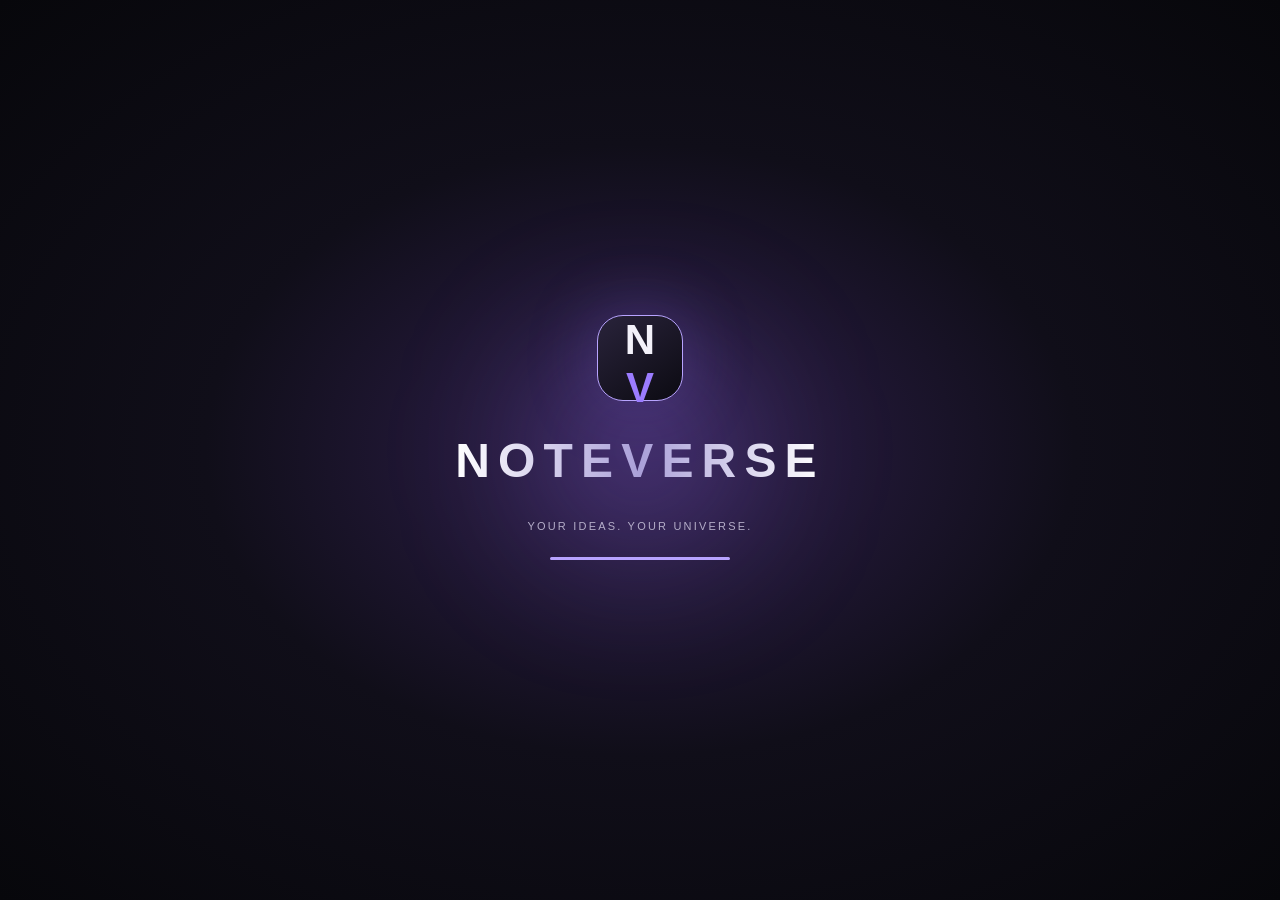
<file: noteverse/index.html>
<!DOCTYPE html>
<html lang="en">
<head>
<meta charset="UTF-8">
<meta name="viewport" content="width=device-width, initial-scale=1.0">
<meta name="theme-color" content="#09090d">
<title>NoteVerse — Smart Notes</title>
<link rel="stylesheet" href="style.css">
</head>
<body>

<div id="intro">
  <div class="intro-glow"></div>
  <div class="intro-content">
    <div class="logo">N<span>V</span></div>
    <h1>NOTEVERSE</h1>
    <p>YOUR IDEAS. YOUR UNIVERSE.</p>
    <div class="loading"><span></span></div>
  </div>
</div>

<header>
  <div class="brand"><span class="brand-icon">N</span> NoteVerse</div>
  <input id="search" placeholder="Search your notes..." aria-label="Search notes">
  <button id="newNote" class="primary">+ New Note</button>
</header>

<div class="layout">
  <aside>
    <button class="nav active" data-view="notes">▤ All Notes</button>
    <button class="nav" data-view="starred">☆ Favorites</button>
    <button class="nav" data-view="tasks">✓ To-do Lists</button>
    <button class="nav" data-view="folders">▣ Folders</button>
    <button class="nav" data-view="drawing">✎ Drawing Pad</button>
    <button class="nav" data-view="fonts">Aa Font Studio</button>
    <button class="nav" data-view="settings">⚙ Settings</button>
    <div class="side-heading">YOUR FOLDERS</div>
    <div id="folderList"></div>
    <button id="addFolder">+ New Folder</button>
    <div class="side-footer">NOTEVERSE <span>VERSION 1.0</span></div>
  </aside>

  <main>
    <section id="listView">
      <div class="page-heading">
        <div>
          <p class="eyebrow">YOUR PERSONAL WORKSPACE</p>
          <h2 id="viewTitle">All Notes</h2>
          <p class="muted" id="noteCount">Your ideas, beautifully organized.</p>
        </div>
        <button id="exportAll">Export Notes</button>
      </div>
      <div id="notesGrid" class="notes-grid"></div>
      <div id="empty" class="empty hidden">
        <div class="empty-icon">✧</div>
        <h3>Start with an idea</h3>
        <p>Your next great thought belongs here.</p>
        <button class="primary" id="emptyCreate">Create your first note</button>
      </div>
    </section>

    <section id="editorView" class="hidden">
      <div class="editor-top">
        <button id="back">← Back</button>
        <span id="saveStatus">Saved locally</span>
        <button id="favorite">☆ Favorite</button>
        <button id="lockNote">🔒 Protect</button>
        <button id="deleteNote" class="danger">Delete</button>
      </div>

      <label for="noteTitle">NOTE TITLE</label>
      <input id="noteTitle" placeholder="Give your idea a title...">

      <div class="editor-meta">
        <select id="noteFolder" aria-label="Note folder"></select>
        <input id="noteTags" placeholder="Tags, separated by commas">
        <input id="noteColor" type="color" value="#a78bfa" aria-label="Note color">
      </div>

      <div class="toolbar">
        <select id="fontSelect" aria-label="Font family">
          <option value="Inter">Inter</option>
          <option value="Arial">Arial</option>
          <option value="Georgia">Georgia</option>
          <option value="monospace">Monospace</option>
          <option value="serif">Serif</option>
        </select>
        <select id="fontSize" aria-label="Font size">
          <option>14</option><option>16</option><option selected>18</option>
          <option>20</option><option>24</option><option>32</option><option>48</option>
        </select>
        <button data-insert="**" title="Bold">B</button>
        <button data-insert="*">Italic</button>
        <button data-insert="## ">Heading</button>
        <button data-insert="- ">List</button>
        <button data-insert="`">Code</button>
        <button id="voiceBtn">Voice typing</button>
        <button id="attachBtn">Attach file</button>
        <button id="downloadNote">Download</button>
        <button id="assistantBtn" class="primary">Writing Assistant</button>
      </div>

      <div class="writing-area">
        <textarea id="noteBody" placeholder="Start writing your thoughts here..."></textarea>
        <div id="preview" class="hidden"></div>
      </div>

      <div class="editor-bottom">
        <span id="wordCount">0 words</span>
        <div>
          <button id="editMode" class="active-mode">Edit</button>
          <button id="previewMode">Preview</button>
        </div>
      </div>

      <div id="attachments"></div>
      <input id="fileInput" type="file" multiple class="hidden">
      <div id="assistantPanel" class="assistant-panel hidden">
        <h3>Writing Assistant</h3>
        <p class="muted">Choose a tool for your selected text or entire note.</p>
        <div class="assistant-buttons">
          <button data-ai="improve">Improve writing</button>
          <button data-ai="summarize">Summarize</button>
          <button data-ai="expand">Expand ideas</button>
          <button data-ai="correct">Correct spelling</button>
        </div>
        <p id="assistantResult"></p>
        <button id="applyAssistant" class="primary hidden">Apply result</button>
        <p class="small muted">Offline writing tools use simple rules, not a cloud AI model.</p>
      </div>
    </section>

    <section id="tasksView" class="hidden">
      <p class="eyebrow">PLAN YOUR DAY</p><h2>To-do Lists</h2>
      <form id="taskForm">
        <input id="taskInput" placeholder="What do you need to do?" required>
        <button class="primary">Add Task</button>
      </form>
      <div id="taskList"></div>
    </section>

    <section id="foldersView" class="hidden">
      <p class="eyebrow">KEEP IT ORGANIZED</p><h2>Your Folders</h2>
      <div id="folderCards" class="notes-grid"></div>
    </section>

    <section id="drawingView" class="hidden">
      <p class="eyebrow">CREATIVE SPACE</p><h2>Drawing Pad</h2>
      <div class="draw-tools">
        <label>Pen colour<input id="penColor" type="color" value="#a78bfa"></label>
        <label>Pen size<input id="penSize" type="range" min="1" max="30" value="4"></label>
        <button id="eraser">Eraser</button>
        <button id="clearCanvas">Clear</button>
        <button id="saveDrawing" class="primary">Save Drawing</button>
        <button id="downloadDrawing">Download PNG</button>
      </div>
      <canvas id="canvas"></canvas>
    </section>

    <section id="fontsView" class="hidden">
      <p class="eyebrow">MAKE EVERY WORD YOUR OWN</p><h2>Font Studio</h2>
      <p class="muted">Browse the Google Fonts catalogue, search typefaces and open the selected font's download page.</p>
      <input id="fontSearch" placeholder="Search 1,000+ fonts...">
      <p id="fontStatus" class="small muted">Loading font catalogue...</p>
      <div id="fontResults" class="font-results"></div>
    </section>

    <section id="settingsView" class="hidden">
      <p class="eyebrow">PERSONALIZE YOUR SPACE</p><h2>Settings</h2>
      <div class="setting-card">
        <h3>Backup</h3>
        <p class="muted">Download your notes as a JSON backup file.</p>
        <button id="backupBtn" class="primary">Download Backup</button>
        <label class="import-label">Restore from backup<input id="importInput" type="file" accept=".json,application/json"></label>
      </div>
      <div class="setting-card">
        <h3>Storage</h3>
        <p id="storageInfo" class="muted">Your notes are stored in this browser.</p>
        <button id="clearData" class="danger">Delete all local data</button>
      </div>
      <div class="setting-card">
        <h3>Privacy</h3>
        <p class="muted">Protected notes use browser encryption. Keep your password safe. Local browser storage is not cloud synchronization.</p>
      </div>
    </section>
  </main>
</div>

<div id="modal" class="modal hidden">
  <div class="modal-box">
    <button id="closeModal" class="modal-close">×</button>
    <h3 id="modalTitle">NoteVerse</h3>
    <p id="modalText" class="muted"></p>
    <input id="modalInput" type="password" placeholder="Enter password">
    <div class="modal-actions">
      <button id="modalCancel">Cancel</button>
      <button id="modalConfirm" class="primary">Continue</button>
    </div>
  </div>
</div>

<div id="toast" role="status"></div>
<script src="script.js"></script>
</body>
</html>
</file>
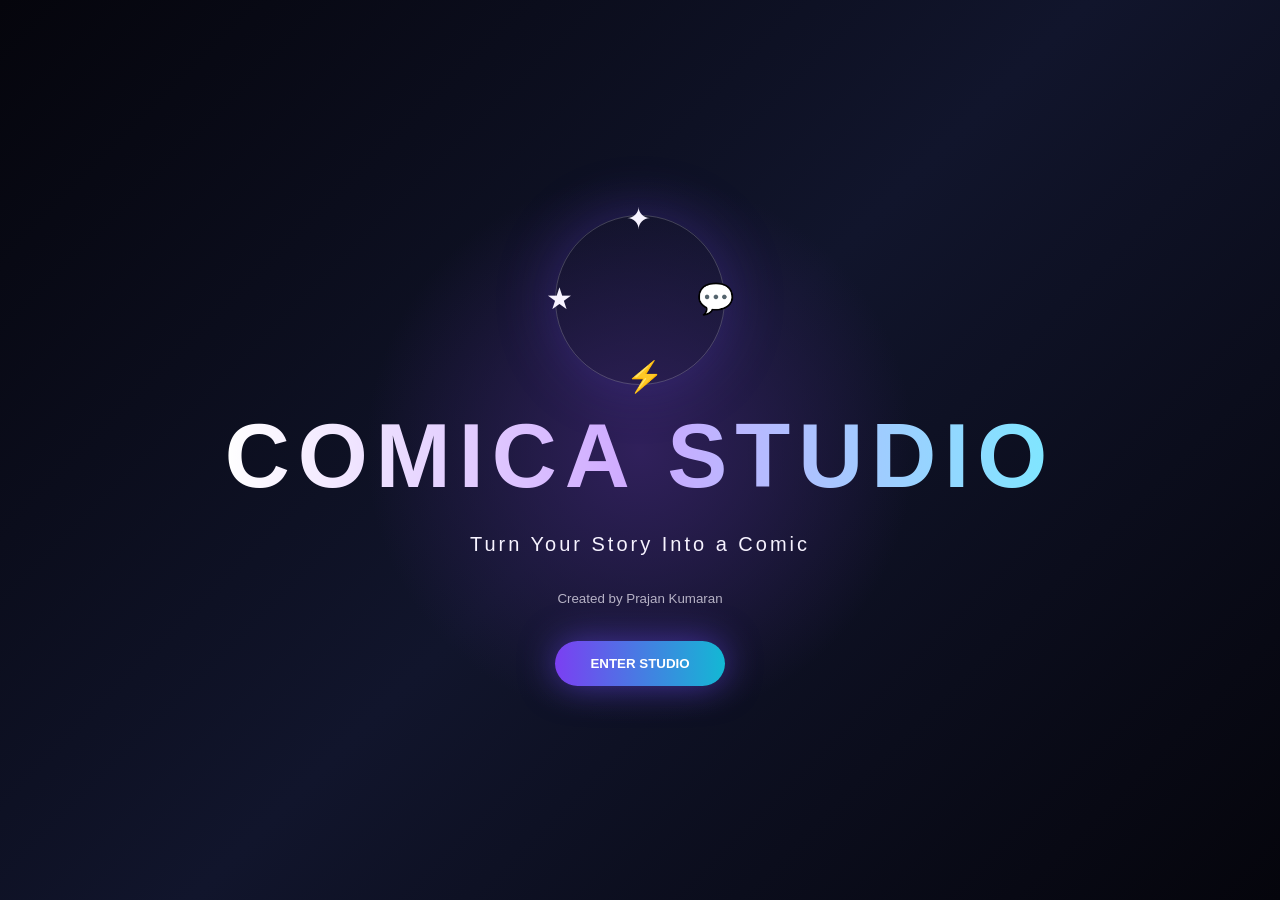
<file: index-jsfiddle-fc75jmw3-0.html>
<!DOCTYPE html>
<html>

<html>
<head>
  <meta charset="utf-8">
  <meta name="viewport" content="width=device-width, initial-scale=1">
  <title>JSFiddle fc75jmw3</title>

  <style>
    * {
  box-sizing: border-box;
}

body {
  margin: 0;
  font-family: "Trebuchet MS", Arial, sans-serif;
  color: #f7f3ff;
  background:
    radial-gradient(circle at 20% 20%, #34205f, transparent 35%),
    radial-gradient(circle at 80% 70%, #173d68, transparent 35%),
    #070711;
  min-height: 100vh;
}

button {
  cursor: pointer;
  border: none;
  font-weight: bold;
}

.hidden {
  display: none !important;
}


/* INTRO */

.intro {
  position: fixed;
  inset: 0;
  z-index: 10;
  display: flex;
  flex-direction: column;
  align-items: center;
  justify-content: center;
  overflow: hidden;
  background:
    radial-gradient(circle at center, #30205b, transparent 35%),
    linear-gradient(135deg, #05050c, #11152c, #05050c);
  animation: introFade 1s ease;
}

.intro h1 {
  font-size: clamp(42px, 8vw, 90px);
  letter-spacing: 8px;
  margin: 20px 0 5px;
  background: linear-gradient(90deg, #fff, #cda8ff, #7ee7ff);
  -webkit-background-clip: text;
  color: transparent;
  animation: titleGlow 3s infinite alternate;
}

.intro p {
  font-size: 20px;
  letter-spacing: 3px;
}

.intro small {
  opacity: .7;
  margin-top: 15px;
}

.intro button {
  margin-top: 35px;
  padding: 15px 35px;
  border-radius: 50px;
  color: white;
  background: linear-gradient(90deg, #7b3ff2, #13b8d4);
  box-shadow: 0 0 35px #6d4cff88;
  transition: .3s;
}

.intro button:hover {
  transform: scale(1.08);
}

.comic-orbit {
  width: 170px;
  height: 170px;
  border: 1px solid #ffffff33;
  border-radius: 50%;
  position: relative;
  animation: rotate 10s linear infinite;
  box-shadow: 0 0 60px #714cff44;
}

.comic-orbit span {
  position: absolute;
  font-size: 30px;
}

.comic-orbit span:nth-child(1) {
  top: -15px;
  left: 70px;
}

.comic-orbit span:nth-child(2) {
  right: -10px;
  top: 65px;
}

.comic-orbit span:nth-child(3) {
  bottom: -10px;
  left: 70px;
}

.comic-orbit span:nth-child(4) {
  left: -10px;
  top: 65px;
}


/* HEADER */

header {
  display: flex;
  justify-content: space-between;
  align-items: center;
  padding: 20px 5%;
  border-bottom: 1px solid #ffffff14;
  background: #080812bb;
  backdrop-filter: blur(20px);
}

header h1 {
  margin: 0;
  letter-spacing: 3px;
}

header p {
  margin: 5px 0 0;
  opacity: .55;
}

.about {
  padding: 12px 20px;
  border-radius: 30px;
  color: white;
  background: #ffffff12;
  border: 1px solid #ffffff25;
}


/* SCREENS */

main {
  width: min(1100px, 92%);
  margin: auto;
}

.screen {
  display: none;
  padding: 70px 0;
  min-height: 80vh;
  animation: screenIn .7s ease;
}

.screen.active {
  display: block;
}

.screen h2 {
  font-size: 34px;
  letter-spacing: 2px;
}

.subtitle {
  opacity: .65;
}


/* STEPS */

.steps {
  display: grid;
  grid-template-columns: repeat(auto-fit, minmax(180px, 1fr));
  gap: 18px;
  margin: 45px 0;
}

.step-card {
  padding: 25px;
  min-height: 170px;
  border-radius: 22px;
  background: linear-gradient(145deg, #ffffff12, #ffffff05);
  border: 1px solid #ffffff15;
  backdrop-filter: blur(15px);
  transition: .3s;
}

.step-card:hover {
  transform: translateY(-8px);
  border-color: #9f7cff88;
}

.step-card b {
  font-size: 28px;
  opacity: .5;
}


/* BUTTONS */

.primary,
.next,
.download,
.ai-button {
  padding: 14px 25px;
  border-radius: 40px;
  color: white;
  margin-top: 20px;
}

.primary {
  background: linear-gradient(90deg, #7040e8, #1ab8d2);
}

.next {
  background: #ffffff16;
  border: 1px solid #ffffff30;
}

.download {
  background: linear-gradient(90deg, #f08b4f, #db4c91);
}

.ai-button {
  background: linear-gradient(90deg, #a344ff, #4b83ff);
}


/* AI */

.ai-title {
  display: flex;
  align-items: center;
  gap: 15px;
  padding: 20px;
  border-radius: 20px;
  background: #ffffff0c;
  margin-bottom: 35px;
}

.ai-title span {
  font-size: 45px;
}


/* INPUTS */

textarea,
input {
  width: 100%;
  padding: 20px;
  margin-top: 15px;
  border-radius: 18px;
  border: 1px solid #ffffff1c;
  background: #05050caa;
  color: white;
  outline: none;
  font-size: 16px;
}

textarea {
  min-height: 180px;
  resize: vertical;
}

textarea:focus,
input:focus {
  border-color: #8b6dff;
  box-shadow: 0 0 25px #7040e833;
}


/* STORY */

.story-table {
  margin-top: 25px;
  padding: 25px;
  border-radius: 20px;
  background: linear-gradient(135deg, #24163d, #102c3c);
  border: 1px solid #ffffff22;
  animation: screenIn .5s ease;
}


/* CHARACTERS */

.character-box {
  padding: 25px;
  margin-top: 25px;
  border-radius: 25px;
  background: #ffffff08;
}

.character-card {
  margin-top: 15px;
  padding: 20px;
  border-radius: 18px;
  background: #ffffff0d;
}


/* SCENES */

.scene-buttons {
  display: flex;
  gap: 15px;
  flex-wrap: wrap;
}

.scene-preview {
  min-height: 230px;
  margin-top: 25px;
  padding: 30px;
  border-radius: 25px;
  display: flex;
  align-items: center;
  justify-content: center;
  text-align: center;
  background:
    linear-gradient(135deg, #18233c, #301b40);
  border: 1px solid #ffffff1b;
}


/* PANELS */

.panel-options {
  display: flex;
  flex-wrap: wrap;
  gap: 10px;
  margin: 30px 0;
}

.panel-options button {
  padding: 12px 18px;
  border-radius: 15px;
  background: #ffffff12;
  color: white;
}

.panel-preview {
  min-height: 300px;
  padding: 20px;
  display: grid;
  gap: 8px;
  background: #f4efe6;
  border-radius: 10px;
  color: #111;
}


/* PAGE */

.comic-page {
  width: min(600px, 100%);
  min-height: 700px;
  margin: 35px auto;
  padding: 20px;
  background: #fff;
  color: #111;
  border-radius: 5px;
  box-shadow: 0 20px 80px #0008;
}

.page-title {
  text-align: center;
  font-weight: bold;
  padding: 10px;
}

.page-panels {
  display: grid;
  grid-template-columns: repeat(2, 1fr);
  gap: 10px;
}

.page-panel {
  min-height: 170px;
  background: #ddd;
  border: 4px solid #111;
}


/* MODAL */

.modal {
  position: fixed;
  inset: 0;
  z-index: 20;
  background: #000b;
  display: flex;
  align-items: center;
  justify-content: center;
}

.modal-box {
  width: min(500px, 90%);
  padding: 35px;
  border-radius: 25px;
  background: #171528;
  border: 1px solid #ffffff25;
}

.close {
  float: right;
  border: none;
  background: none;
  color: white;
  font-size: 30px;
}


/* ANIMATIONS */

@keyframes rotate {
  to {
    transform: rotate(360deg);
  }
}

@keyframes titleGlow {
  from {
    filter: drop-shadow(0 0 5px #8b6dff);
  }
  to {
    filter: drop-shadow(0 0 25px #53e4ff);
  }
}

@keyframes introFade {
  from { opacity: 0; }
  to { opacity: 1; }
}

@keyframes screenIn {
  from {
    opacity: 0;
    transform: translateY(25px) scale(.98);
  }
  to {
    opacity: 1;
    transform: translateY(0) scale(1);
  }
}

@media(max-width:600px) {
  header {
    flex-direction: column;
    gap: 15px;
    align-items: flex-start;
  }

  .intro h1 {
    font-size: 38px;
  }
}
  </style>

  
</head>
<body>
  <div id="intro" class="intro">
  <div class="comic-orbit">
    <span>✦</span>
    <span>💬</span>
    <span>⚡</span>
    <span>★</span>
  </div>

  <h1>COMICA STUDIO</h1>
  <p>Turn Your Story Into a Comic</p>
  <small>Created by Prajan Kumaran</small>

  <button onclick="startStudio()">ENTER STUDIO</button>
</div>

<div id="app" class="hidden">

  <header>
    <div>
      <h1>COMICA STUDIO</h1>
      <p>Created by Prajan Kumaran</p>
    </div>

    <button class="about" onclick="showAbout()">About Creator</button>
  </header>

  <main>

    <section id="guide" class="screen active">
      <h2>Welcome to Comica AI</h2>
      <p class="subtitle">Create your comic step by step.</p>

      <div class="steps">
        <div class="step-card">
          <b>01</b>
          <h3>Story</h3>
          <p>Tell Comica your story.</p>
        </div>

        <div class="step-card">
          <b>02</b>
          <h3>Characters</h3>
          <p>Create and customize characters.</p>
        </div>

        <div class="step-card">
          <b>03</b>
          <h3>Scenes</h3>
          <p>Describe scenes or ask Comica AI to generate them.</p>
        </div>

        <div class="step-card">
          <b>04</b>
          <h3>Panels</h3>
          <p>Choose panels and speech bubbles.</p>
        </div>

        <div class="step-card">
          <b>05</b>
          <h3>Pages</h3>
          <p>Arrange your comic pages.</p>
        </div>
      </div>

      <button class="primary" onclick="goTo('story')">
        START CREATING →
      </button>
    </section>


    <section id="story" class="screen">

      <div class="ai-title">
        <span>🤖</span>
        <div>
          <h2>Comica AI</h2>
          <p>Your comic creation assistant</p>
        </div>
      </div>

      <h2>STEP 1 — YOUR STORY</h2>

      <textarea
        id="storyInput"
        placeholder="Tell Comica your story here...

Example:
A young detective enters an abandoned laboratory
and discovers a mysterious machine."
      ></textarea>

      <button class="primary" onclick="analyzeStory()">
        ✨ ANALYZE MY STORY
      </button>

      <div id="storyResult" class="story-table hidden"></div>

      <button id="storyNext" class="next hidden" onclick="goTo('characters')">
        NEXT — CHARACTERS →
      </button>

    </section>


    <section id="characters" class="screen">

      <h2>STEP 2 — CHARACTERS</h2>
      <p class="subtitle">Create the characters for your story.</p>

      <div class="character-box">

        <input id="characterName"
               placeholder="Character name">

        <textarea id="characterDescription"
          placeholder="Describe the character..."></textarea>

        <button class="primary" onclick="addCharacter()">
          + ADD CHARACTER
        </button>

        <div id="characterList"></div>

      </div>

      <button class="next" onclick="goTo('scenes')">
        NEXT — SCENES →
      </button>

    </section>


    <section id="scenes" class="screen">

      <h2>STEP 3 — SCENE CREATOR</h2>
      <p class="subtitle">
        You control the scene. Comica AI helps when you want it.
      </p>

      <textarea id="sceneInput"
        placeholder="Describe your scene...

Example:
Steve walks through a dark forest at night.
There is an old abandoned house behind him."></textarea>

      <div class="scene-buttons">
        <button class="primary" onclick="createScene()">
          ✍️ CREATE MY SCENE
        </button>

        <button class="ai-button" onclick="generateScene()">
          🤖 GENERATE WITH COMICA AI
        </button>
      </div>

      <div id="sceneResult" class="scene-preview">
        Your generated scene will appear here.
      </div>

      <button class="next" onclick="goTo('panels')">
        NEXT — PANELS →
      </button>

    </section>


    <section id="panels" class="screen">

      <h2>STEP 4 — PANELS & SPEECH</h2>

      <div class="panel-options">
        <button onclick="selectPanel(1)">1 PANEL</button>
        <button onclick="selectPanel(2)">2 PANELS</button>
        <button onclick="selectPanel(3)">3 PANELS</button>
        <button onclick="selectPanel(4)">4 PANELS</button>
        <button onclick="selectPanel(5)">5 PANELS</button>
        <button onclick="selectPanel(6)">6 PANELS</button>
      </div>

      <div id="panelPreview" class="panel-preview">
        Choose a panel layout.
      </div>

      <button class="next" onclick="goTo('pages')">
        NEXT — PAGE DESIGN →
      </button>

    </section>


    <section id="pages" class="screen">

      <h2>STEP 5 — PAGE DESIGN</h2>

      <p class="subtitle">
        Arrange your panels into a clean comic page.
      </p>

      <div id="comicPage" class="comic-page">
        <div class="page-title">YOUR COMIC</div>
        <div class="page-panels"></div>
      </div>

      <button class="download" onclick="downloadComic()">
        ⬇ DOWNLOAD COMIC
      </button>

    </section>

  </main>

</div>


<div id="about" class="modal hidden">
  <div class="modal-box">
    <button class="close" onclick="closeAbout()">×</button>

    <h2>ABOUT CREATOR</h2>

    <h3>Prajan Kumaran</h3>

    <p>
      Creator of Comica Studio — a project designed to
      help people turn their stories into comics.
    </p>
  </div>
</div>

  <script>
    function startStudio() {
  document.getElementById("intro").style.display = "none";
  document.getElementById("app").classList.remove("hidden");
}

function goTo(id) {
  document.querySelectorAll(".screen").forEach(screen => {
    screen.classList.remove("active");
  });

  const target = document.getElementById(id);
  target.classList.add("active");

  window.scrollTo({
    top: 0,
    behavior: "smooth"
  });
}


/* STORY AI PROTOTYPE */

function analyzeStory() {

  const story = document.getElementById("storyInput").value.trim();

  if (!story) {
    alert("Please enter your story first.");
    return;
  }

  const result = document.getElementById("storyResult");

  result.innerHTML = `
    <h3>🤖 Comica AI Story Analysis</h3>

    <p><b>Story received:</b></p>
    <p>${escapeHTML(story)}</p>

    <hr>

    <h3>Questions for the creator</h3>

    <p>1. Who is the main character?</p>
    <input placeholder="Type your answer...">

    <p>2. Where does the story happen?</p>
    <input placeholder="Type the location...">

    <p>3. What is the main problem?</p>
    <input placeholder="Describe the problem...">

    <p>4. What kind of comic style do you want?</p>
    <input placeholder="Anime, realistic, cartoon, etc.">

    <p>5. How should the story end?</p>
    <input placeholder="Describe the ending...">
  `;

  result.classList.remove("hidden");

  document.getElementById("storyNext")
    .classList.remove("hidden");
}


/* CHARACTERS */

function addCharacter() {

  const name = document.getElementById("characterName").value.trim();
  const description =
    document.getElementById("characterDescription").value.trim();

  if (!name) {
    alert("Please enter a character name.");
    return;
  }

  const list = document.getElementById("characterList");

  const card = document.createElement("div");

  card.className = "character-card";

  card.innerHTML = `
    <h3>👤 ${escapeHTML(name)}</h3>
    <p>${escapeHTML(description || "No description added.")}</p>
    <p>🤖 AI suggestion: Add appearance, personality and role.</p>
  `;

  list.appendChild(card);

  document.getElementById("characterName").value = "";
  document.getElementById("characterDescription").value = "";
}


/* SCENE */

function createScene() {

  const scene = document.getElementById("sceneInput").value.trim();

  if (!scene) {
    alert("Describe your scene first.");
    return;
  }

  document.getElementById("sceneResult").innerHTML = `
    <h3>🎬 Your Scene</h3>
    <p>${escapeHTML(scene)}</p>
  `;
}


function generateScene() {

  const scene = document.getElementById("sceneInput").value.trim();

  if (!scene) {
    alert("Give Comica AI some scene instructions first.");
    return;
  }

  document.getElementById("sceneResult").innerHTML = `
    <h3>🤖 Comica AI — Scene Generation</h3>
    <p>AI generation requested for:</p>
    <p><b>${escapeHTML(scene)}</b></p>
    <hr>
    <p>✨ This is currently a prototype. Later we will connect a real
    image-generation AI here.</p>
  `;
}


/* PANELS */

function selectPanel(number) {

  const preview = document.getElementById("panelPreview");

  preview.style.gridTemplateColumns =
    number <= 2 ? `repeat(${number}, 1fr)` : "repeat(2, 1fr)";

  preview.innerHTML = "";

  for (let i = 1; i <= number; i++) {

    const panel = document.createElement("div");

    panel.style.background = "#d5d5d5";
    panel.style.border = "4px solid #111";
    panel.style.minHeight = "120px";
    panel.style.display = "flex";
    panel.style.alignItems = "center";
    panel.style.justifyContent = "center";

    panel.innerHTML = `
      <strong>Panel ${i}</strong>
    `;

    preview.appendChild(panel);
  }

  const pagePanels = document.querySelector(".page-panels");

  pagePanels.innerHTML = "";

  for (let i = 1; i <= number; i++) {

    const panel = document.createElement("div");

    panel.className = "page-panel";
    panel.innerHTML = `Panel ${i}`;

    pagePanels.appendChild(panel);
  }
}


/* DOWNLOAD */

function downloadComic() {

  const content = document.querySelector(".comic-page").outerHTML;

  const blob = new Blob(
    [`
      <html>
      <head>
      <title>My Comic</title>
      <style>
        body{background:#222;padding:30px}
        .comic-page{background:white;width:600px;
        min-height:700px;padding:20px;margin:auto}
        .page-panels{display:grid;
        grid-template-columns:repeat(2,1fr);gap:10px}
        .page-panel{min-height:170px;
        background:#ddd;border:4px solid #111}
      </style>
      </head>
      <body>${content}</body>
      </html>
    `],
    {type:"text/html"}
  );

  const url = URL.createObjectURL(blob);

  const a = document.createElement("a");

  a.href = url;
  a.download = "my-comic.html";

  a.click();

  URL.revokeObjectURL(url);
}


/* ABOUT */

function showAbout() {
  document.getElementById("about")
    .classList.remove("hidden");
}

function closeAbout() {
  document.getElementById("about")
    .classList.add("hidden");
}


/* SECURITY */

function escapeHTML(text) {

  const div = document.createElement("div");

  div.textContent = text;

  return div.innerHTML;
}
  </script>
</body>
</html>
</file>
<file: noteverse/style.css>
:root{
  --bg:#09090d;--panel:#12121a;--panel2:#191923;
  --line:#2b2b39;--text:#f3f1fa;--muted:#a09daf;
  --purple:#9b7cff;--silver:#d7d8e3;--danger:#ff8294;
}
*{box-sizing:border-box}
body{margin:0;background:var(--bg);color:var(--text);font-family:Inter,Arial,sans-serif}
button,input,textarea,select{font:inherit}
button{background:#20202c;color:var(--text);border:1px solid var(--line);padding:10px 13px;border-radius:10px;cursor:pointer;transition:.2s}
button:hover{border-color:var(--purple);transform:translateY(-1px)}
button.primary{background:linear-gradient(135deg,#a68aff,#6946dc);border-color:transparent;font-weight:700}
button.danger{color:var(--danger)}
input,textarea,select{background:#0e0e15;color:var(--text);border:1px solid var(--line);border-radius:10px;padding:11px;outline:none;min-width:0}
input:focus,textarea:focus,select:focus{border-color:var(--purple)}
textarea{width:100%;resize:vertical;line-height:1.7}
.hidden{display:none!important}
.muted{color:var(--muted)}
.small{font-size:12px}
label{font-size:12px;color:var(--muted)}
#intro{position:fixed;inset:0;z-index:100;background:radial-gradient(ellipse at center,#30204f,#100e19 48%,#07070b);display:grid;place-items:center;transition:opacity .8s,visibility .8s}
#intro.done{opacity:0;visibility:hidden;pointer-events:none}
.intro-content{text-align:center;animation:rise 1.3s ease both}
.intro-content h1{font-size:clamp(25px,6vw,48px);letter-spacing:.17em;background:linear-gradient(90deg,#fff,#aaa0d8,#fff);background-clip:text;color:transparent}
.intro-content p{font-size:11px;letter-spacing:.2em;color:#b5aec9}
.logo{margin:auto;width:86px;height:86px;display:grid;place-items:center;border:1px solid #b8a4ff;border-radius:26px;font-size:42px;font-weight:900;background:linear-gradient(145deg,#29233b,#0c0b12);box-shadow:0 0 70px #9271ff44;animation:float 2s ease-in-out infinite}
.logo span{color:var(--purple)}
.intro-glow{position:absolute;width:230px;height:230px;border-radius:50%;background:#a17bff35;filter:blur(70px)}
.loading{width:180px;height:3px;background:#fff2;margin:25px auto;overflow:hidden;border-radius:8px}
.loading span{display:block;height:100%;background:#b7a3ff;animation:load 2.5s ease forwards}
@keyframes load{to{width:100%}}@keyframes float{50%{transform:translateY(-8px)}}@keyframes rise{from{opacity:0;transform:translateY(18px)}to{opacity:1;transform:none}}
header{height:76px;padding:14px 24px;display:flex;align-items:center;gap:20px;border-bottom:1px solid var(--line);background:#0b0b11;position:sticky;top:0;z-index:10}
.brand{font-weight:800;font-size:20px;white-space:nowrap;letter-spacing:-.5px}
.brand-icon{display:inline-grid;place-items:center;width:35px;height:35px;border-radius:11px;background:linear-gradient(135deg,#a68aff,#6543d2);margin-right:8px}
header #search{max-width:500px;margin-left:auto}
.layout{display:grid;grid-template-columns:235px minmax(0,1fr);min-height:calc(100vh - 76px)}
aside{border-right:1px solid var(--line);padding:22px 14px;display:flex;flex-direction:column;gap:8px;min-height:calc(100vh - 76px)}
.nav{text-align:left;background:transparent;border-color:transparent;color:var(--muted)}
.nav.active,.nav:hover{background:#9b7cff17;border-color:#9b7cff35;color:#e6ddff}
.side-heading{font-size:10px;color:#7f7b90;letter-spacing:.16em;margin:25px 9px 8px}
#folderList{display:grid;gap:6px}
.folder-link{text-align:left;background:transparent;border-color:transparent;color:var(--muted);overflow:hidden;text-overflow:ellipsis}
#addFolder{margin-top:8px}
.side-footer{margin-top:auto;font-size:10px;letter-spacing:.15em;color:var(--muted);padding:20px 5px 0}
.side-footer span{display:block;margin-top:8px;font-size:9px}
main{padding:32px clamp(16px,4vw,54px);min-width:0}
.page-heading{display:flex;align-items:center;justify-content:space-between;gap:20px;margin-bottom:27px}
.eyebrow{font-size:10px;letter-spacing:.18em;color:var(--purple);font-weight:700}
h2{font-size:clamp(25px,4vw,34px);margin:8px 0}
.notes-grid{display:grid;grid-template-columns:repeat(auto-fill,minmax(220px,1fr));gap:16px}
.note-card{min-height:175px;padding:18px;border:1px solid var(--line);border-top:3px solid var(--accent,var(--purple));border-radius:15px;background:linear-gradient(145deg,#171721,#101017);cursor:pointer;transition:.2s;overflow-wrap:anywhere}
.note-card:hover{transform:translateY(-3px);border-color:#65548f}
.note-card h3{margin:8px 0 12px;font-size:18px}
.note-card p{color:var(--muted);font-size:13px;line-height:1.5;white-space:pre-wrap}
.card-meta{font-size:11px;color:var(--muted);display:flex;justify-content:space-between;gap:8px}
.card-tags{font-size:11px;color:#c4b6ff;margin-top:12px}
.empty{text-align:center;padding:75px 20px;color:var(--muted)}
.empty-icon{font-size:40px;color:var(--purple)}
.editor-top{display:flex;align-items:center;gap:9px;flex-wrap:wrap;margin-bottom:25px}
#saveStatus{color:var(--green);font-size:12px;margin-right:auto}
#noteTitle{font-size:30px;font-weight:750;background:transparent;border:0;padding:10px 0}
.editor-meta{display:grid;grid-template-columns:1fr 2fr 50px;gap:10px;margin:14px 0}
#noteColor{padding:4px;height:42px}
.toolbar{display:flex;flex-wrap:wrap;gap:7px;margin:15px 0;padding:12px;border:1px solid var(--line);border-radius:13px;background:#111119}
.toolbar button,.toolbar select{font-size:12px;padding:8px}
.writing-area{border:1px solid var(--line);border-radius:14px;overflow:hidden;background:#0d0d13}
#noteBody{min-height:340px;border:0;border-radius:0;padding:24px;background:transparent;font-size:18px}
#preview{min-height:340px;padding:24px;line-height:1.8;overflow-wrap:anywhere}
#preview pre{padding:14px;background:#191923;overflow:auto;border-radius:8px}
#preview code{font-family:monospace;background:#22212d;padding:2px 4px;border-radius:4px}
#preview img{max-width:100%}
.editor-bottom{display:flex;justify-content:space-between;align-items:center;padding:12px 0;color:var(--muted);font-size:12px}
.active-mode{border-color:var(--purple)}
#attachments{display:flex;flex-wrap:wrap;gap:10px;margin:12px 0}
.attachment{padding:10px;background:var(--panel2);border:1px solid var(--line);border-radius:10px;max-width:180px;font-size:12px;overflow-wrap:anywhere}
.attachment img{display:block;max-width:150px;max-height:130px;object-fit:contain;margin-bottom:8px}
.assistant-panel,.setting-card{border:1px solid var(--line);background:var(--panel);border-radius:14px;padding:18px;margin-top:18px}
.assistant-buttons{display:flex;flex-wrap:wrap;gap:8px}
#assistantResult{white-space:pre-wrap;line-height:1.6}
#taskForm{display:flex;gap:10px;margin:25px 0}
#taskForm input{flex:1}
.task-item{display:flex;align-items:center;gap:12px;padding:14px;background:var(--panel);border:1px solid var(--line);border-radius:12px;margin-bottom:9px}
.task-item input[type=checkbox]{width:18px}
.task-item .task-text{flex:1;overflow-wrap:anywhere}
.task-item.done .task-text{text-decoration:line-through;color:var(--muted)}
.draw-tools{display:flex;align-items:center;gap:12px;flex-wrap:wrap;margin:20px 0}
.draw-tools label{display:flex;align-items:center;gap:8px}
.draw-tools input[type=color]{width:42px;height:36px;padding:2px}
.draw-tools input[type=range]{width:100px}
#canvas{width:100%;height:450px;background:#fff;border-radius:12px;touch-action:none;display:block;cursor:crosshair}
#fontSearch{margin:18px 0}
.font-results{display:grid;grid-template-columns:repeat(auto-fill,minmax(210px,1fr));gap:10px}
.font-card{border:1px solid var(--line);background:var(--panel);border-radius:12px;padding:14px;min-width:0}
.font-card .sample{font-size:25px;overflow-wrap:anywhere;margin:10px 0}
.font-card .font-name{font-size:12px;color:var(--muted);overflow-wrap:anywhere}
.font-card button{font-size:11px;margin-top:8px}
.import-label{display:block;margin-top:15px}
.import-label input{display:block;margin-top:8px}
.modal{position:fixed;inset:0;z-index:200;background:#000b;display:grid;place-items:center;padding:20px}
.modal-box{position:relative;width:min(430px,100%);background:#171721;border:1px solid var(--line);padding:26px;border-radius:18px;box-shadow:0 20px 90px #0009}
.modal-close{position:absolute;right:14px;top:14px;border:0;background:transparent;font-size:24px}
.modal-box h3{padding-right:25px}
.modal-actions{display:flex;justify-content:flex-end;gap:10px;margin-top:18px}
#toast{position:fixed;bottom:24px;left:50%;transform:translate(-50%,20px);background:#272337;border:1px solid #63548a;border-radius:12px;padding:12px 18px;opacity:0;pointer-events:none;transition:.2s;z-index:300;max-width:90%;text-align:center}
#toast.show{opacity:1;transform:translate(-50%,0)}
@media(max-width:760px){
 header{padding:12px;gap:9px;height:auto;flex-wrap:wrap}
 .brand{font-size:17px}header #search{order:3;max-width:none;width:100%}
 header #newNote{margin-left:auto}
 .layout{grid-template-columns:1fr}
 aside{min-height:auto;border-right:0;border-bottom:1px solid var(--line);padding:10px;display:flex;flex-direction:row;overflow-x:auto;gap:6px}
 .nav{white-space:nowrap;font-size:12px;padding:9px}
 .side-heading,#folderList,#addFolder,.side-footer{display:none}
 main{padding:23px 14px}
 .page-heading{align-items:flex-start}
 .editor-meta{grid-template-columns:1fr 1fr}
 #noteColor{grid-column:span 2;width:55px}
 #noteTitle{font-size:24px}
 #noteBody{min-height:280px;padding:16px}
 .toolbar{gap:5px;padding:8px}
 .toolbar button{padding:7px}
 #canvas{height:380px}
}
</file>
